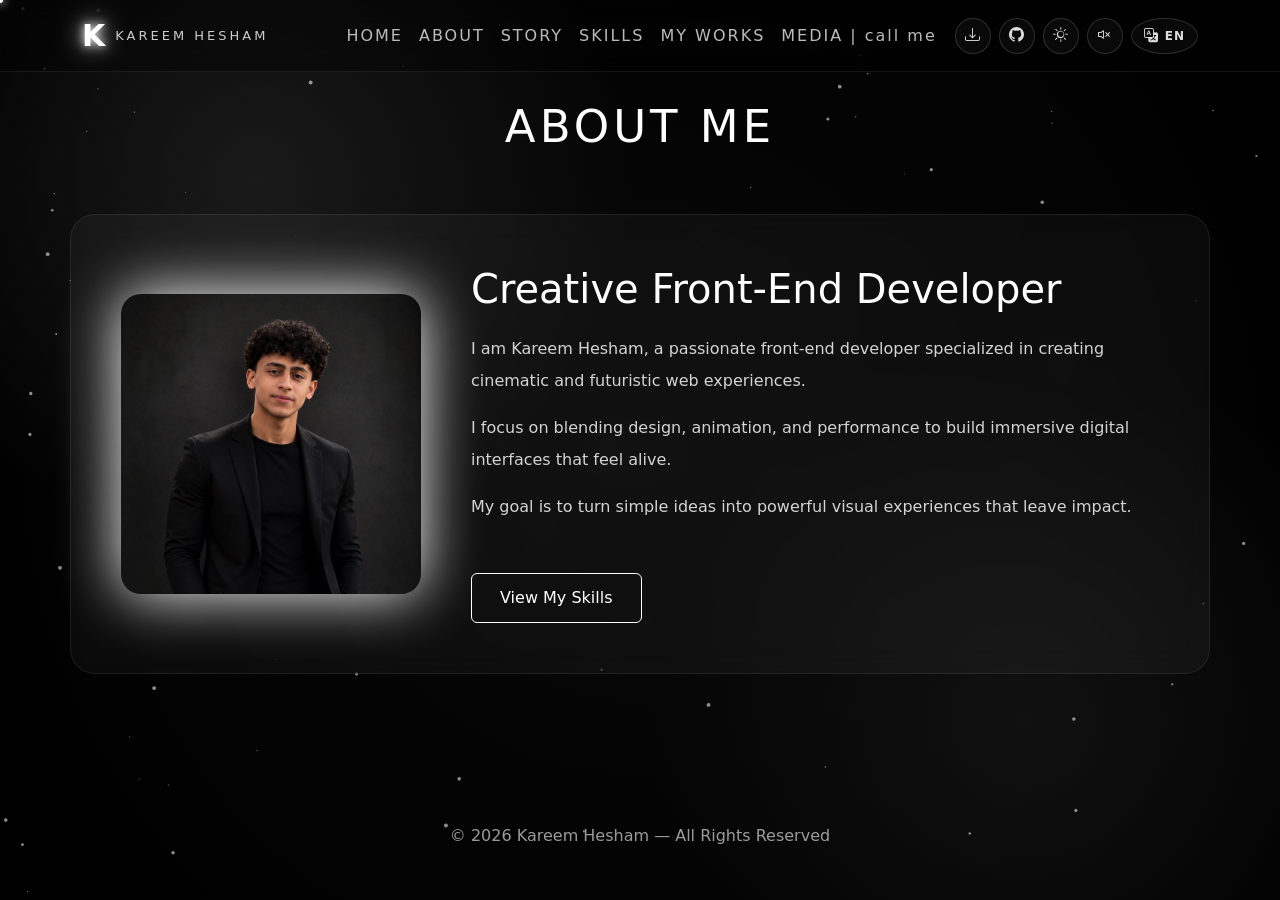
<file: about.html>
<!DOCTYPE html>
<html lang="en">

<head>

<meta charset="UTF-8">
<meta name="viewport" content="width=device-width, initial-scale=1.0">
<meta name="description" content="About Kareem Hesham — Creative Front-End Developer.">

<title>Kareem Hesham | About</title>
<link rel="icon" type="image/svg+xml" href="favicon.svg">
<link rel="manifest" href="manifest.json">
<meta name="theme-color" content="#000000">

<meta property="og:type" content="website">
<meta property="og:title" content="Kareem Hesham | About">
<meta property="og:description" content="About Kareem Hesham — Creative Front-End Developer.">
<meta property="og:image" content="profile.png">
<meta property="og:url" content="about.html">
<meta name="twitter:card" content="summary_large_image">
<meta name="twitter:title" content="Kareem Hesham | About">
<meta name="twitter:description" content="About Kareem Hesham — Creative Front-End Developer.">
<meta name="twitter:image" content="profile.png">
<link rel="preload" as="image" href="profile.png">

<link href="https://cdn.jsdelivr.net/npm/bootstrap@5.3.3/dist/css/bootstrap.min.css" rel="stylesheet">
<link href="https://cdn.jsdelivr.net/npm/bootstrap-icons@1.11.3/font/bootstrap-icons.min.css" rel="stylesheet">
<link rel="stylesheet" href="style.css">
<link rel="stylesheet" href="about.css">

</head>

<body>

<!-- BACKGROUND -->
<div class="bg"></div>
<canvas id="particles"></canvas>

<!-- CURSOR -->
<div class="cursor-dot"></div>
<div class="cursor-ring"></div>

<!-- NAVBAR -->
<nav class="navbar navbar-expand-lg navbar-dark cinematic-nav fixed-top">

<div class="container">

<a class="navbar-brand k-brand" href="index.html">
<span class="k-logo">K</span>
<span class="k-text">KAREEM HESHAM</span>
</a>

<button class="navbar-toggler" type="button"
data-bs-toggle="collapse"
data-bs-target="#nav">

<span class="navbar-toggler-icon"></span>

</button>

<div class="collapse navbar-collapse" id="nav">

<ul class="navbar-nav ms-auto">

<li class="nav-item">
<a class="nav-link nav-glow" href="index.html" data-i18n="nav.home">HOME</a>
</li>

<li class="nav-item">
<a class="nav-link nav-glow active" href="about.html" data-i18n="nav.about">ABOUT</a>
</li>

<li class="nav-item">
<a class="nav-link nav-glow" href="story.html" data-i18n="nav.story">STORY</a>
</li>

<li class="nav-item">
<a class="nav-link nav-glow" href="skills.html" data-i18n="nav.skills">SKILLS</a>
</li>

<li class="nav-item">
<a class="nav-link nav-glow" href="myworks.html" data-i18n="nav.works">MY WORKS</a>
</li>

<li class="nav-item">
<a class="nav-link nav-glow" href="media.htm" data-i18n="nav.media">MEDIA | call me</a>
</li>


<li class="nav-item nav-utils">
<a class="nav-icon-btn" href="cv.pdf" download title="Download CV" data-i18n-title="cv.download"><i class="bi bi-download"></i></a>
<a class="nav-icon-btn" href="https://github.com/k06439841-collab" target="_blank" rel="noopener" title="GitHub"><i class="bi bi-github"></i></a>
<button type="button" class="nav-icon-btn" id="glowToggle" title="Toggle glow intensity" data-i18n-title="glow.toggle"><i class="bi bi-brightness-high"></i></button>
<button type="button" class="nav-icon-btn" id="soundToggle" title="Toggle click sound" data-i18n-title="sound.toggle"><i class="bi bi-volume-mute"></i></button>
<button type="button" class="nav-icon-btn lang-toggle-btn" id="langToggle" title="Switch language"><i class="bi bi-translate"></i><span id="langLabel">EN</span></button>
</li>

</ul>

</div>

</div>

</nav>

<!-- ABOUT SECTION -->
<section class="section container">

<h2 class="section-title" data-i18n="about.title">ABOUT ME</h2>

<div class="glass about-box reveal">

<!-- IMAGE -->
<div class="about-image">
<img src="profile.png" alt="Kareem Hesham profile photo">
</div>

<!-- CONTENT -->
<div class="about-content">

<h3 data-i18n="about.role">Creative Front-End Developer</h3>

<p data-i18n="about.p1">
I am Kareem Hesham, a passionate front-end developer specialized in creating cinematic and futuristic web experiences.
</p>

<p data-i18n="about.p2">
I focus on blending design, animation, and performance to build immersive digital interfaces that feel alive.
</p>

<p data-i18n="about.p3">
My goal is to turn simple ideas into powerful visual experiences that leave impact.
</p>

<a href="skills.html" class="btn btn-glow" data-i18n="about.cta">
View My Skills
</a>

</div>

</div>

</section>

<!-- FOOTER -->
<footer>
© 2026 Kareem Hesham — All Rights Reserved
</footer>

<script src="https://cdn.jsdelivr.net/npm/bootstrap@5.3.3/dist/js/bootstrap.bundle.min.js"></script>
<script>window.KH_PAGE = "about";</script>
<script src="i18n.js"></script>
<script src="java.js"></script>


<div class="bat-signal" id="batSignal">
<img src="batman-logo.svg" alt="Batman signal">
<p>YOU FOUND THE SIGNAL</p>
</div>

</body>
</html>
</file>
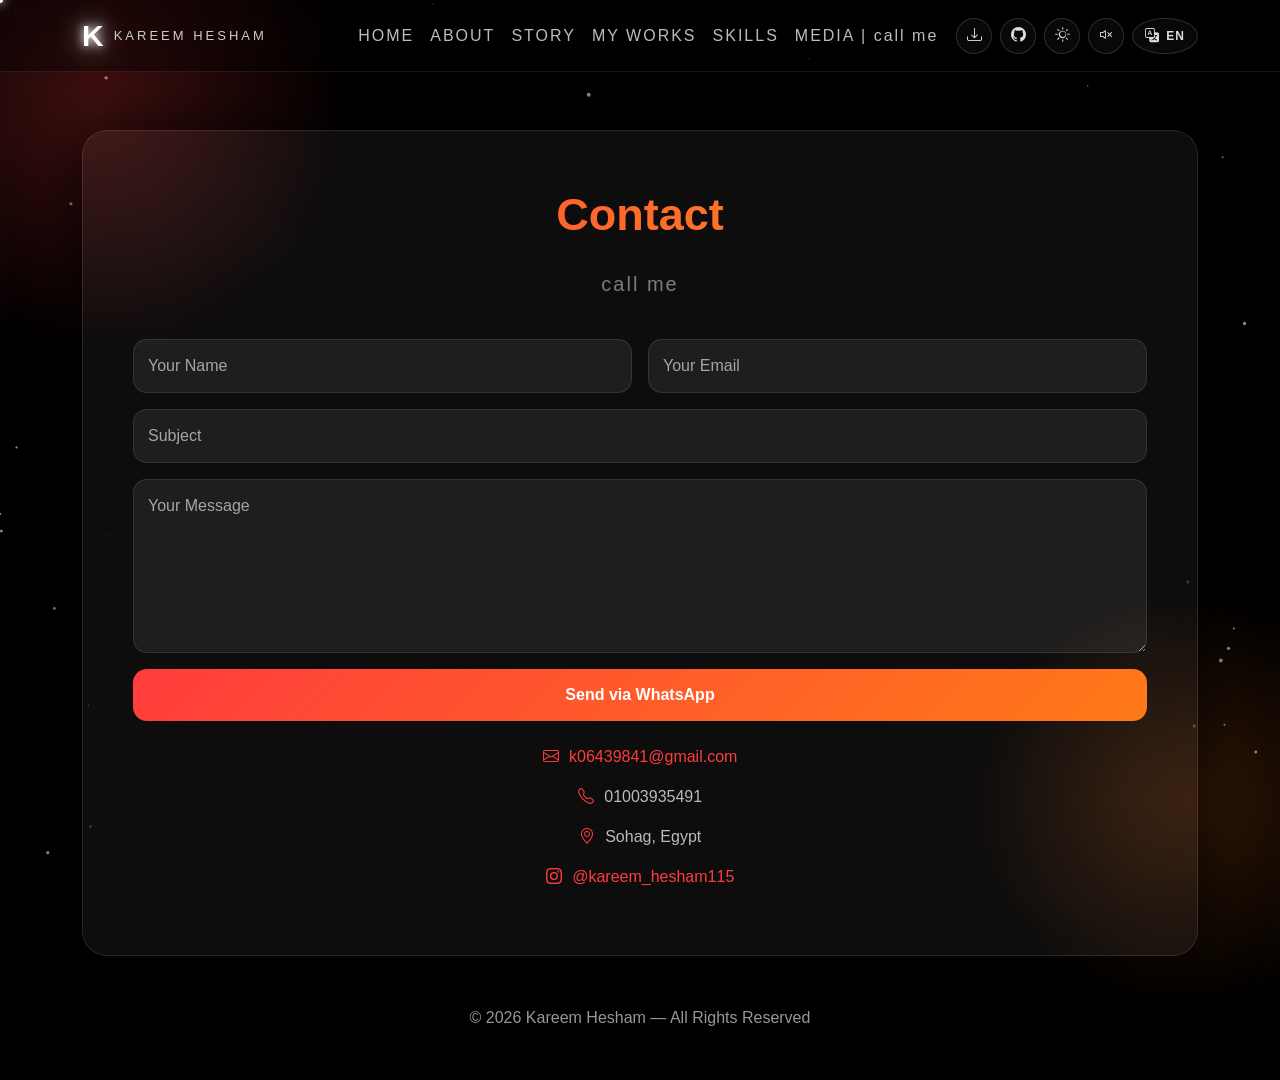
<file: media.htm>
<!DOCTYPE html>
<html lang="en">

<head>
<meta charset="UTF-8">
<meta name="viewport" content="width=device-width, initial-scale=1.0">
<meta name="description" content="Contact Kareem Hesham — Creative Front-End Developer.">

<title>Contact | Kareem Hesham</title>
<link rel="icon" type="image/svg+xml" href="favicon.svg">
<link rel="manifest" href="manifest.json">
<meta name="theme-color" content="#000000">

<meta property="og:type" content="website">
<meta property="og:title" content="Contact | Kareem Hesham">
<meta property="og:description" content="Contact Kareem Hesham — Creative Front-End Developer.">
<meta property="og:image" content="profile.png">
<meta property="og:url" content="media.htm">
<meta name="twitter:card" content="summary_large_image">
<meta name="twitter:title" content="Contact | Kareem Hesham">
<meta name="twitter:description" content="Contact Kareem Hesham — Creative Front-End Developer.">
<meta name="twitter:image" content="profile.png">

<link rel="stylesheet" href="style.css">
<link href="https://cdn.jsdelivr.net/npm/bootstrap@5.3.3/dist/css/bootstrap.min.css" rel="stylesheet">
<link href="https://cdn.jsdelivr.net/npm/bootstrap-icons@1.11.3/font/bootstrap-icons.min.css" rel="stylesheet">

<style>

body {
    margin: 0;
    font-family: Arial, sans-serif;
    color: #fff;
    background: #000;
    overflow-x: hidden;
}

.bg-glow {
    position: fixed;
    width: 600px;
    height: 600px;
    background: radial-gradient(circle, rgba(255,60,60,0.25), transparent 60%);
    top: -200px;
    left: -200px;
    animation: moveGlow 8s infinite alternate ease-in-out;
    z-index: 0;
}

.bg-glow2 {
    position: fixed;
    width: 500px;
    height: 500px;
    background: radial-gradient(circle, rgba(255,120,30,0.2), transparent 60%);
    bottom: -150px;
    right: -150px;
    animation: moveGlow2 10s infinite alternate ease-in-out;
    z-index: 0;
}

@keyframes moveGlow {
    from { transform: translate(0,0); }
    to { transform: translate(100px, 80px); }
}

@keyframes moveGlow2 {
    from { transform: translate(0,0); }
    to { transform: translate(-120px, -80px); }
}

.cinematic-box {
    position: relative;
    z-index: 2;
    margin-top: 130px;
    background: rgba(255,255,255,0.05);
    border: 1px solid rgba(255,255,255,0.1);
    backdrop-filter: blur(20px);
    border-radius: 25px;
    padding: 50px;
    box-shadow: 0 0 60px rgba(0,0,0,0.7);
    animation: fadeIn 1.2s ease;
}

@keyframes fadeIn {
    from { opacity: 0; transform: translateY(30px); }
    to { opacity: 1; transform: translateY(0); }
}

.title {
    font-size: 45px;
    font-weight: bold;
    text-align: center;
    background: linear-gradient(90deg, #ff3c3c, #ff9a18);
    -webkit-background-clip: text;
    -webkit-text-fill-color: transparent;
}

.subtitle {
    text-align: center;
    color: #aaa;
    margin-bottom: 40px;
}

.form-control {
    background: rgba(255,255,255,0.07);
    border: 1px solid rgba(255,255,255,0.1);
    color: #fff;
    border-radius: 14px;
    padding: 14px;
    transition: 0.3s;
}

.form-control:focus {
    background: rgba(255,255,255,0.1);
    border-color: #ff3c3c;
    box-shadow: 0 0 15px rgba(255,60,60,0.2);
    color: #fff;
}

.btn-cinematic {
    background: linear-gradient(135deg, #ff3c3c, #ff7a18);
    border: none;
    border-radius: 14px;
    padding: 14px;
    font-weight: bold;
    transition: 0.3s;
    color: #fff;
}

.btn-cinematic:hover {
    transform: scale(1.05);
    box-shadow: 0 0 25px rgba(255,60,60,0.4);
}

.contact-info {
    text-align: center;
    margin-top: 30px;
    color: #bbb;
}

.contact-info i {
    color: #ff3c3c;
    margin-right: 6px;
}

.cinematic-box:hover {
    transform: translateY(-5px);
    transition: 0.4s;
}

.form-control::placeholder {
    color: rgba(255, 255, 255, 0.6) !important;
    opacity: 1;
}

</style>

</head>

<body>

<div class="bg-glow"></div>
<div class="bg-glow2"></div>
<canvas id="particles"></canvas>

<div class="cursor-dot"></div>
<div class="cursor-ring"></div>

<header>
<nav class="navbar navbar-expand-lg navbar-dark cinematic-nav fixed-top">

<div class="container">

<a class="navbar-brand k-brand" href="index.html">
<span class="k-logo">K</span>
<span class="k-text">KAREEM HESHAM</span>
</a>

<button class="navbar-toggler" type="button"
data-bs-toggle="collapse"
data-bs-target="#nav">

<span class="navbar-toggler-icon"></span>

</button>

<div class="collapse navbar-collapse" id="nav">

<ul class="navbar-nav ms-auto">

<li class="nav-item">
<a class="nav-link nav-glow" href="index.html" data-i18n="nav.home">HOME</a>
</li>

<li class="nav-item">
<a class="nav-link nav-glow" href="about.html" data-i18n="nav.about">ABOUT</a>
</li>

<li class="nav-item">
<a class="nav-link nav-glow" href="story.html" data-i18n="nav.story">STORY</a>
</li>

<li class="nav-item">
<a class="nav-link nav-glow" href="myworks.html" data-i18n="nav.works">MY WORKS</a>
</li>

<li class="nav-item">
<a class="nav-link nav-glow" href="skills.html" data-i18n="nav.skills">SKILLS</a>
</li>

<li class="nav-item">
<a class="nav-link nav-glow active" href="media.htm" data-i18n="nav.media">MEDIA | call me</a>
</li>


<li class="nav-item nav-utils">
<a class="nav-icon-btn" href="cv.pdf" download title="Download CV" data-i18n-title="cv.download"><i class="bi bi-download"></i></a>
<a class="nav-icon-btn" href="https://github.com/k06439841-collab" target="_blank" rel="noopener" title="GitHub"><i class="bi bi-github"></i></a>
<button type="button" class="nav-icon-btn" id="glowToggle" title="Toggle glow intensity" data-i18n-title="glow.toggle"><i class="bi bi-brightness-high"></i></button>
<button type="button" class="nav-icon-btn" id="soundToggle" title="Toggle click sound" data-i18n-title="sound.toggle"><i class="bi bi-volume-mute"></i></button>
<button type="button" class="nav-icon-btn lang-toggle-btn" id="langToggle" title="Switch language"><i class="bi bi-translate"></i><span id="langLabel">EN</span></button>
</li>

</ul>

</div>

</div>

</nav>
</header>

<div class="container">

    <div class="cinematic-box reveal">

        <div class="title" data-i18n="media.title">Contact</div>
        <div class="subtitle" data-i18n="media.subtitle">call me</div>

        <form id="contactForm">
            <div class="row g-3">

                <div class="col-md-6">
                    <input type="text" id="nameInput" class="form-control" placeholder="Your Name" data-i18n-placeholder="media.name" required>
                </div>

                <div class="col-md-6">
                    <input type="email" id="emailInput" class="form-control" placeholder="Your Email" data-i18n-placeholder="media.email" required>
                </div>

                <div class="col-12">
                    <input type="text" id="subjectInput" class="form-control" placeholder="Subject" data-i18n-placeholder="media.subject">
                </div>

                <div class="col-12">
                    <textarea id="messageInput" class="form-control" rows="6" placeholder="Your Message" data-i18n-placeholder="media.message" required></textarea>
                </div>

                <div class="col-12">
                    <button type="button" class="btn btn-cinematic w-100" onclick="sendWhatsApp()" data-i18n="media.send">
                        Send via WhatsApp
                    </button>
                </div>

            </div>
        </form>

        <div class="contact-info mt-4">
            <p>
                <i class="bi bi-envelope"></i>
                <a href="mailto:k06439841@gmail.com" style="color:#ff3c3c; text-decoration:none;">
                    k06439841@gmail.com
                </a>
            </p>
            <p><i class="bi bi-telephone"></i> 01003935491</p>
            <p><i class="bi bi-geo-alt"></i> Sohag, Egypt</p>
            <p>
                <i class="bi bi-instagram"></i>
                <a href="https://www.instagram.com/kareem_hesham115/" target="_blank" style="color:#ff3c3c; text-decoration:none;">
                    @kareem_hesham115
                </a>
            </p>
        </div>

    </div>

</div>

<footer>
© 2026 Kareem Hesham — All Rights Reserved
</footer>

<script>
function sendWhatsApp() {
    const name = document.getElementById("nameInput").value.trim();
    const email = document.getElementById("emailInput").value.trim();
    const subject = document.getElementById("subjectInput").value.trim();
    const message = document.getElementById("messageInput").value.trim();

    if (!name || !email || !message) {
        const lang = (window.KH && KH.currentLang) ? KH.currentLang : "en";
        alert(lang === "ar" ? "من فضلك اكتب اسمك وإيميلك ورسالتك الأول" : "Please fill in your name, email, and message first");
        return;
    }

    const phone = "201003935491"; // مصر بدون صفر + كود الدولة 20

    const text =
`Hello Kareem 👋
Name: ${name}
Email: ${email}
Subject: ${subject}
Message: ${message}`;

    const url = `https://wa.me/${phone}?text=${encodeURIComponent(text)}`;

    window.open(url, "_blank");
}
</script>

<script src="https://cdn.jsdelivr.net/npm/bootstrap@5.3.3/dist/js/bootstrap.bundle.min.js"></script>
<script>window.KH_PAGE = "media";</script>
<script src="i18n.js"></script>
<script src="java.js"></script>


<div class="bat-signal" id="batSignal">
<img src="batman-logo.svg" alt="Batman signal">
<p>YOU FOUND THE SIGNAL</p>
</div>

</body>
</html>
</file>
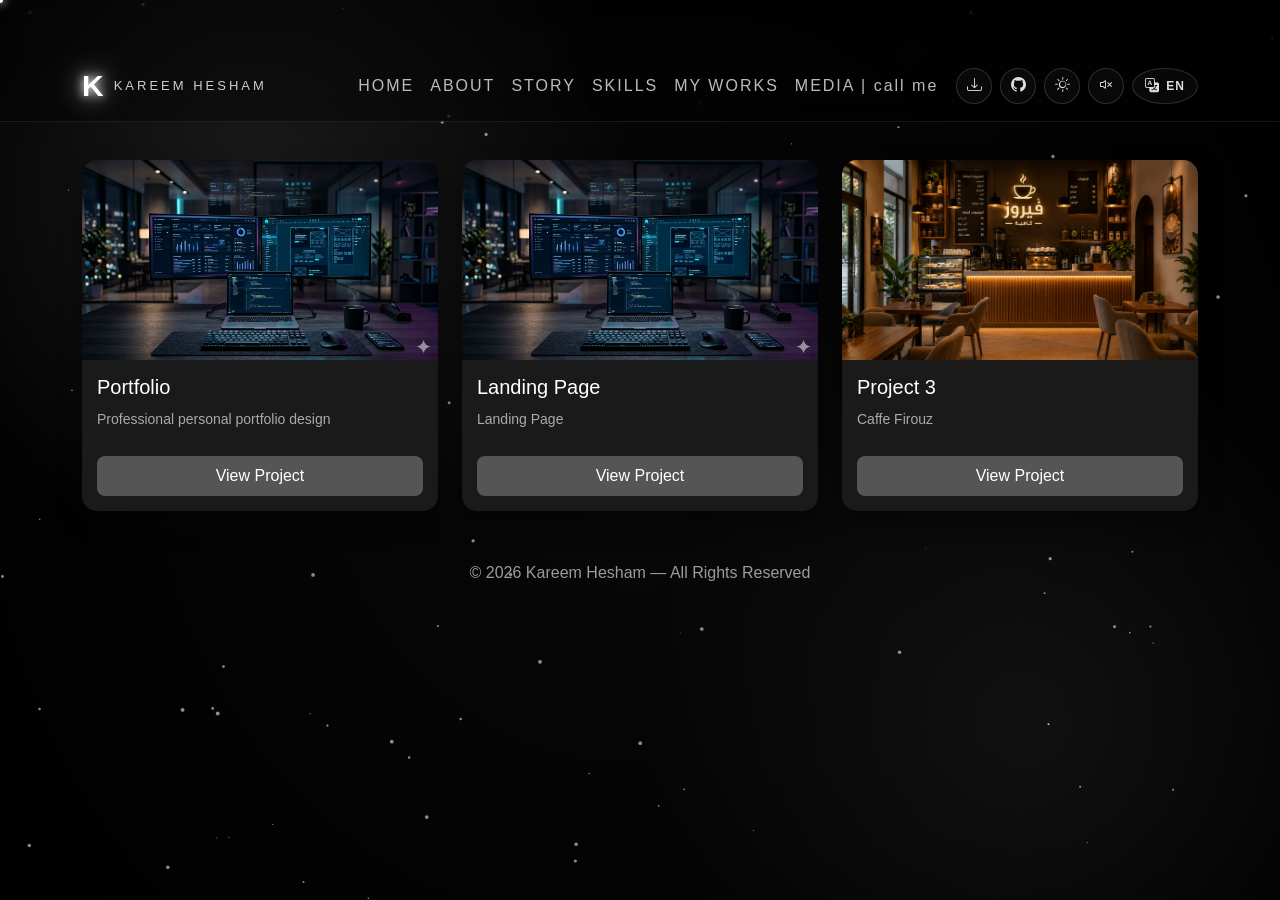
<file: myworks.html>
<!DOCTYPE html>
<html lang="en">
<head>
<meta charset="UTF-8">
<meta name="viewport" content="width=device-width, initial-scale=1.0">
<meta name="description" content="Kareem Hesham's front-end projects and works.">
<title>My Works | Kareem Hesham</title>
<link rel="icon" type="image/svg+xml" href="favicon.svg">
<link rel="manifest" href="manifest.json">
<meta name="theme-color" content="#000000">

<meta property="og:type" content="website">
<meta property="og:title" content="My Works | Kareem Hesham">
<meta property="og:description" content="Kareem Hesham's front-end projects and works.">
<meta property="og:image" content="work-portfolio.jpeg">
<meta property="og:url" content="myworks.html">
<meta name="twitter:card" content="summary_large_image">
<meta name="twitter:title" content="My Works | Kareem Hesham">
<meta name="twitter:description" content="Kareem Hesham's front-end projects and works.">
<meta name="twitter:image" content="work-portfolio.jpeg">
<link rel="preload" as="image" href="work-portfolio.jpeg">

<link href="https://cdn.jsdelivr.net/npm/bootstrap@5.3.3/dist/css/bootstrap.min.css" rel="stylesheet">
<link href="https://cdn.jsdelivr.net/npm/bootstrap-icons@1.11.3/font/bootstrap-icons.min.css" rel="stylesheet">
<link rel="stylesheet" href="style.css">

<style>
body {
    background: #0f0f0f;
    color: #fff;
    font-family: Arial, sans-serif;
}

.header {
    text-align: center;
    padding: 60px 20px 30px;
}

.header h1 {
    font-size: 40px;
    font-weight: bold;
}

.header p {
    color: #aaa;
}

header{
    margin-top: 10rem;
}

.container{
    margin-top: 50px;
}
</style>
</head>

<body>

<div class="bg"></div>
<canvas id="particles"></canvas>

<div class="cursor-dot"></div>
<div class="cursor-ring"></div>

<header>
<nav class="navbar navbar-expand-lg navbar-dark cinematic-nav fixed-top">

<div class="container">

<a class="navbar-brand k-brand" href="index.html">
<span class="k-logo">K</span>
<span class="k-text">KAREEM HESHAM</span>
</a>

<button class="navbar-toggler" type="button"
data-bs-toggle="collapse"
data-bs-target="#nav">

<span class="navbar-toggler-icon"></span>

</button>

<div class="collapse navbar-collapse" id="nav">

<ul class="navbar-nav ms-auto">

<li class="nav-item">
<a class="nav-link nav-glow" href="index.html" data-i18n="nav.home">HOME</a>
</li>

<li class="nav-item">
<a class="nav-link nav-glow" href="about.html" data-i18n="nav.about">ABOUT</a>
</li>

<li class="nav-item">
<a class="nav-link nav-glow" href="story.html" data-i18n="nav.story">STORY</a>
</li>

<li class="nav-item">
<a class="nav-link nav-glow" href="skills.html" data-i18n="nav.skills">SKILLS</a>
</li>

<li class="nav-item">
<a class="nav-link nav-glow active" href="myworks.html" data-i18n="nav.works">MY WORKS</a>
</li>

<li class="nav-item">
<a class="nav-link nav-glow" href="media.htm" data-i18n="nav.media">MEDIA | call me</a>
</li>


<li class="nav-item nav-utils">
<a class="nav-icon-btn" href="cv.pdf" download title="Download CV" data-i18n-title="cv.download"><i class="bi bi-download"></i></a>
<a class="nav-icon-btn" href="https://github.com/k06439841-collab" target="_blank" rel="noopener" title="GitHub"><i class="bi bi-github"></i></a>
<button type="button" class="nav-icon-btn" id="glowToggle" title="Toggle glow intensity" data-i18n-title="glow.toggle"><i class="bi bi-brightness-high"></i></button>
<button type="button" class="nav-icon-btn" id="soundToggle" title="Toggle click sound" data-i18n-title="sound.toggle"><i class="bi bi-volume-mute"></i></button>
<button type="button" class="nav-icon-btn lang-toggle-btn" id="langToggle" title="Switch language"><i class="bi bi-translate"></i><span id="langLabel">EN</span></button>
</li>

</ul>

</div>

</div>

</nav>
</header>

<div class="container">
    <div class="row g-4">

        <!-- الكارد الأول -->
        <div class="col-md-4">
            <div class="work-card reveal">
                <img src="work-portfolio.jpeg" alt="Portfolio project screenshot">
                <div class="content">
                    <h5 data-i18n="works.card1.title">Portfolio</h5>
                    <p data-i18n="works.card1.desc">Professional personal portfolio design</p>
                    <a href="index.html" class="btn-view" target="_blank" data-i18n="works.viewProject">
                        View Project
                    </a>
                </div>
            </div>
        </div>

        <!-- الكارد الثاني -->
        <div class="col-md-4">
            <div class="work-card reveal">
                <img src="work-portfolio.jpeg" alt="Landing page project screenshot">
                <div class="content">
                    <h5 data-i18n="works.card2.title">Landing Page</h5>
                    <p data-i18n="works.card2.desc">Landing Page</p>
                    <a href="https://k06439841-collab.github.io/-Landing-Page/"
                       class="btn-view"
                       target="_blank" data-i18n="works.viewProject">
                        View Project
                    </a>
                </div>
            </div>
        </div>

        <!-- الكارد الثالث -->
        <div class="col-md-4">
            <div class="work-card reveal">
                <img src="work-dashboard.png" alt="Caffe Firouz project screenshot">
                <div class="content">
                    <h5 data-i18n="works.card3.title">Project 3</h5>
                    <p data-i18n="works.card3.desc">Caffe Firouz</p>
                    <a href="./fairuz_cafe_fixed/index.html" class="btn-view" target="_blank" data-i18n="works.viewProject">
                        View Project
                    </a>
                </div>
            </div>
        </div>

    </div>
</div>

<footer>
© 2026 Kareem Hesham — All Rights Reserved
</footer>

<script src="https://cdn.jsdelivr.net/npm/bootstrap@5.3.3/dist/js/bootstrap.bundle.min.js"></script>
<script>window.KH_PAGE = "works";</script>
<script src="i18n.js"></script>
<script src="java.js"></script>


<div class="bat-signal" id="batSignal">
<img src="batman-logo.svg" alt="Batman signal">
<p>YOU FOUND THE SIGNAL</p>
</div>

</body>
</html>
</file>
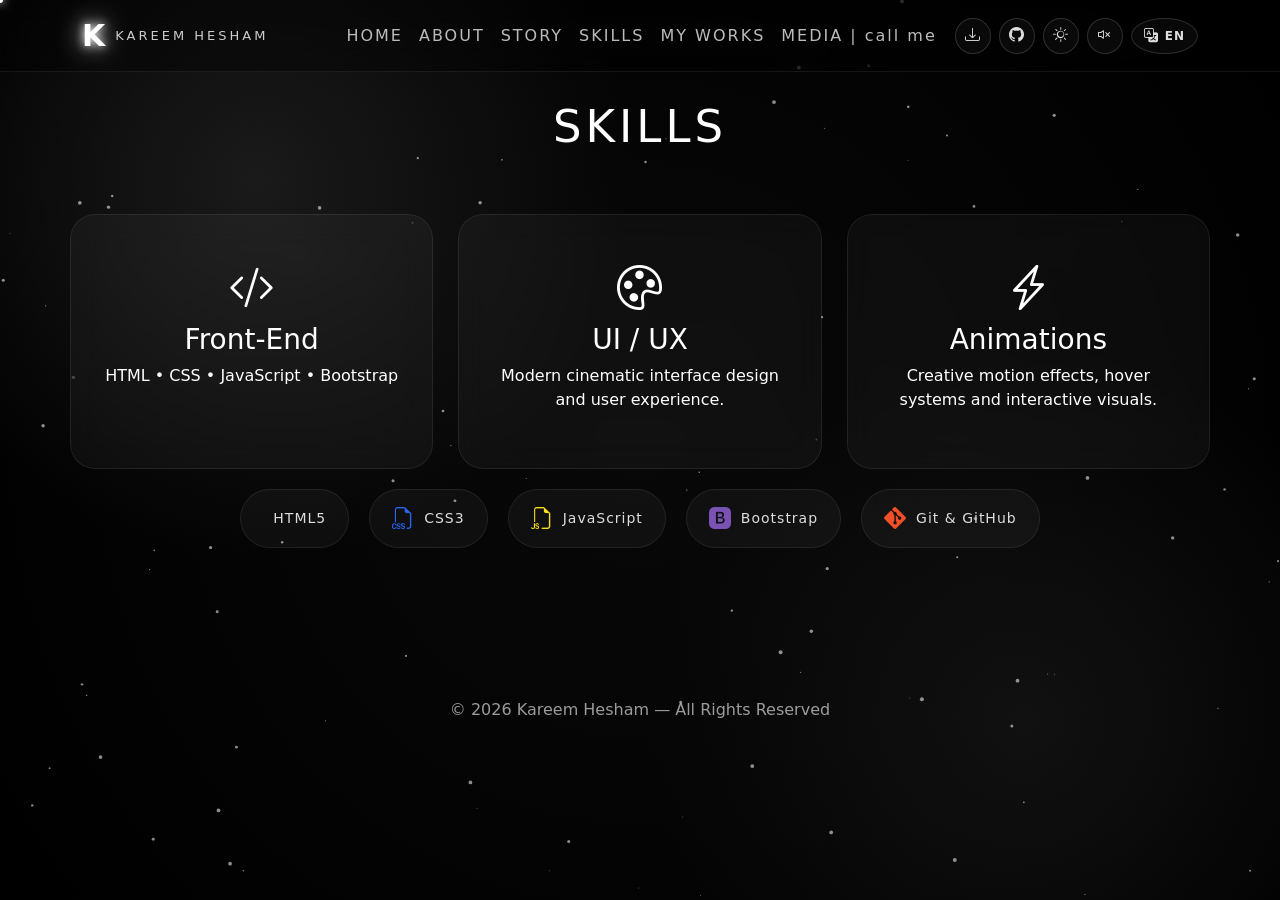
<file: skills.html>
<!DOCTYPE html>
<html lang="en">

<head>
<meta charset="utf-8">
<meta name="viewport" content="width=device-width, initial-scale=1">
<meta name="description" content="Front-end, UI/UX, and animation skills of Kareem Hesham.">

<title>Skills | Kareem Hesham</title>
<link rel="icon" type="image/svg+xml" href="favicon.svg">
<link rel="manifest" href="manifest.json">
<meta name="theme-color" content="#000000">

<meta property="og:type" content="website">
<meta property="og:title" content="Skills | Kareem Hesham">
<meta property="og:description" content="Front-end, UI/UX, and animation skills of Kareem Hesham.">
<meta property="og:image" content="profile.png">
<meta property="og:url" content="skills.html">
<meta name="twitter:card" content="summary_large_image">
<meta name="twitter:title" content="Skills | Kareem Hesham">
<meta name="twitter:description" content="Front-end, UI/UX, and animation skills of Kareem Hesham.">
<meta name="twitter:image" content="profile.png">

<link href="https://cdn.jsdelivr.net/npm/bootstrap@5.3.3/dist/css/bootstrap.min.css" rel="stylesheet">
<link href="https://cdn.jsdelivr.net/npm/bootstrap-icons@1.11.3/font/bootstrap-icons.min.css" rel="stylesheet">
<link rel="stylesheet" href="style.css">

</head>

<body>

<div class="bg"></div>
<canvas id="particles"></canvas>

<div class="cursor-dot"></div>
<div class="cursor-ring"></div>

<header>
<nav class="navbar navbar-expand-lg navbar-dark cinematic-nav fixed-top">

<div class="container">

<a class="navbar-brand k-brand" href="index.html">
<span class="k-logo">K</span>
<span class="k-text">KAREEM HESHAM</span>
</a>

<button class="navbar-toggler" type="button"
data-bs-toggle="collapse"
data-bs-target="#nav">

<span class="navbar-toggler-icon"></span>

</button>

<div class="collapse navbar-collapse" id="nav">

<ul class="navbar-nav ms-auto">

<li class="nav-item">
<a class="nav-link nav-glow" href="index.html" data-i18n="nav.home">HOME</a>
</li>

<li class="nav-item">
<a class="nav-link nav-glow" href="about.html" data-i18n="nav.about">ABOUT</a>
</li>

<li class="nav-item">
<a class="nav-link nav-glow" href="story.html" data-i18n="nav.story">STORY</a>
</li>

<li class="nav-item">
<a class="nav-link nav-glow active" href="skills.html" data-i18n="nav.skills">SKILLS</a>
</li>

<li class="nav-item">
<a class="nav-link nav-glow" href="myworks.html" data-i18n="nav.works">MY WORKS</a>
</li>

<li class="nav-item">
<a class="nav-link nav-glow" href="media.htm" data-i18n="nav.media">MEDIA | call me</a>
</li>


<li class="nav-item nav-utils">
<a class="nav-icon-btn" href="cv.pdf" download title="Download CV" data-i18n-title="cv.download"><i class="bi bi-download"></i></a>
<a class="nav-icon-btn" href="https://github.com/k06439841-collab" target="_blank" rel="noopener" title="GitHub"><i class="bi bi-github"></i></a>
<button type="button" class="nav-icon-btn" id="glowToggle" title="Toggle glow intensity" data-i18n-title="glow.toggle"><i class="bi bi-brightness-high"></i></button>
<button type="button" class="nav-icon-btn" id="soundToggle" title="Toggle click sound" data-i18n-title="sound.toggle"><i class="bi bi-volume-mute"></i></button>
<button type="button" class="nav-icon-btn lang-toggle-btn" id="langToggle" title="Switch language"><i class="bi bi-translate"></i><span id="langLabel">EN</span></button>
</li>

</ul>

</div>

</div>

</nav>
</header>

<section class="section container" id="skills">

<h2 class="section-title" data-i18n="skills.title">

SKILLS

</h2>

<div class="grid">

<div class="glass-card reveal">

<i class="bi bi-code-slash"></i>

<h3 data-i18n="skills.frontend.title">Front-End</h3>

<p data-i18n="skills.frontend.desc">
HTML • CSS • JavaScript • Bootstrap
</p>

</div>

<div class="glass-card reveal">

<i class="bi bi-palette"></i>

<h3 data-i18n="skills.uiux.title">UI / UX</h3>

<p data-i18n="skills.uiux.desc">
Modern cinematic interface design and user experience.
</p>

</div>

<div class="glass-card reveal">

<i class="bi bi-lightning-charge"></i>

<h3 data-i18n="skills.anim.title">Animations</h3>

<p data-i18n="skills.anim.desc">
Creative motion effects, hover systems and interactive visuals.
</p>

</div>

</div>

<div class="tech-stack reveal">

<div class="tech-pill">
<i class="bi bi-filetype-html5" style="color:#e34f26;"></i>
<span>HTML5</span>
</div>

<div class="tech-pill">
<i class="bi bi-filetype-css" style="color:#2965f1;"></i>
<span>CSS3</span>
</div>

<div class="tech-pill">
<i class="bi bi-filetype-js" style="color:#f7df1e;"></i>
<span>JavaScript</span>
</div>

<div class="tech-pill">
<i class="bi bi-bootstrap-fill" style="color:#7952b3;"></i>
<span>Bootstrap</span>
</div>

<div class="tech-pill">
<i class="bi bi-git" style="color:#f34f29;"></i>
<span>Git & GitHub</span>
</div>

</div>

</section>

<footer>
© 2026 Kareem Hesham — All Rights Reserved
</footer>

<script src="https://cdn.jsdelivr.net/npm/bootstrap@5.3.3/dist/js/bootstrap.bundle.min.js"></script>
<script>window.KH_PAGE = "skills";</script>
<script src="i18n.js"></script>
<script src="java.js"></script>


<div class="bat-signal" id="batSignal">
<img src="batman-logo.svg" alt="Batman signal">
<p>YOU FOUND THE SIGNAL</p>
</div>

</body>
</html>
</file>
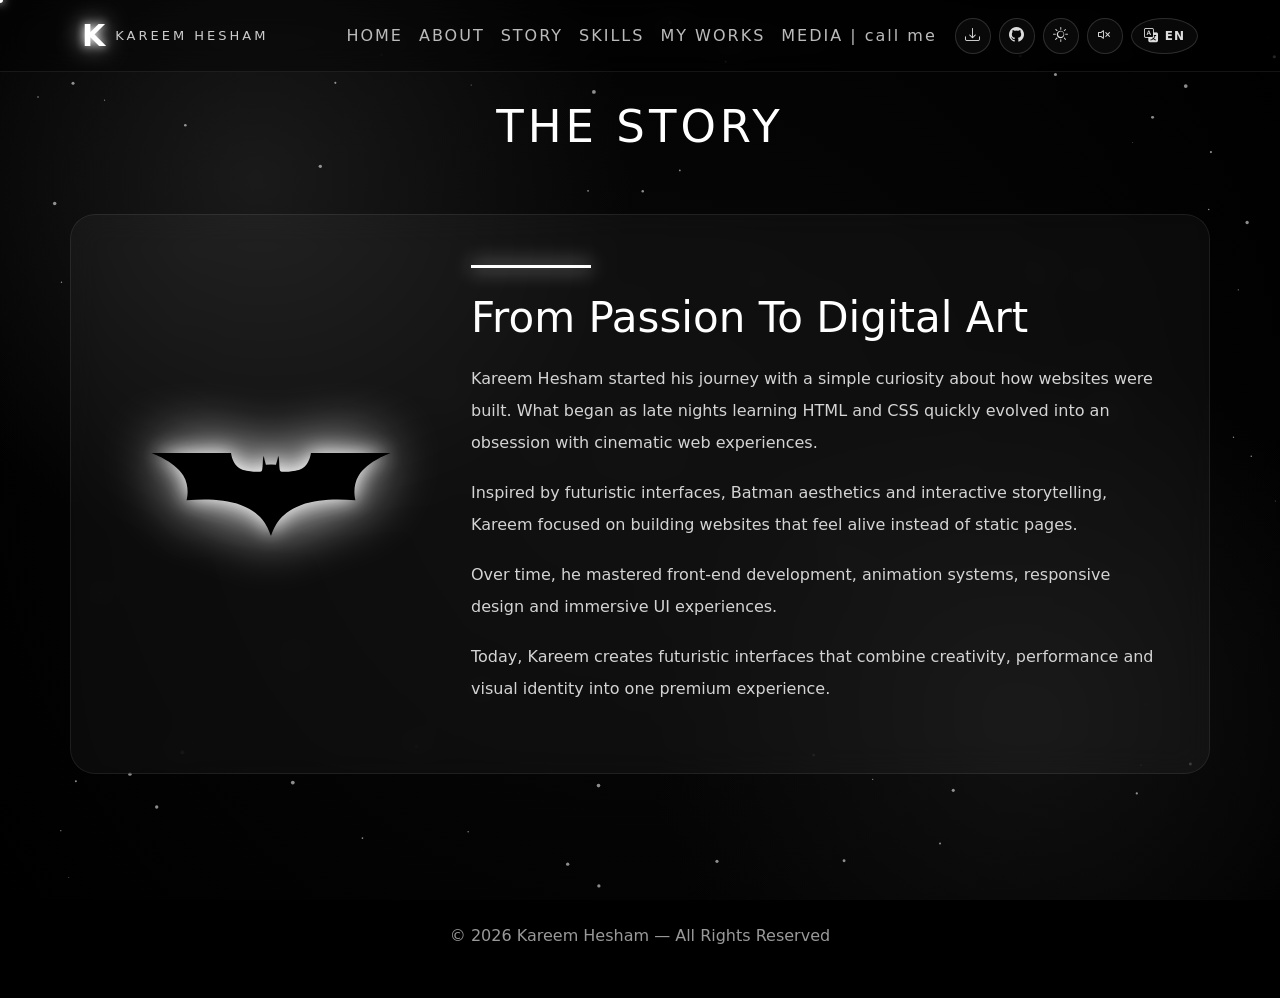
<file: story.html>
<!DOCTYPE html>
<html lang="en">

<head>
<meta charset="UTF-8">
<meta name="viewport" content="width=device-width, initial-scale=1">
<meta name="description" content="The story behind Kareem Hesham's journey into cinematic front-end development.">

<title>Story | Kareem Hesham</title>
<link rel="icon" type="image/svg+xml" href="favicon.svg">
<link rel="manifest" href="manifest.json">
<meta name="theme-color" content="#000000">

<meta property="og:type" content="website">
<meta property="og:title" content="Story | Kareem Hesham">
<meta property="og:description" content="The story behind Kareem Hesham's journey into cinematic front-end development.">
<meta property="og:image" content="profile.png">
<meta property="og:url" content="story.html">
<meta name="twitter:card" content="summary_large_image">
<meta name="twitter:title" content="Story | Kareem Hesham">
<meta name="twitter:description" content="The story behind Kareem Hesham's journey into cinematic front-end development.">
<meta name="twitter:image" content="profile.png">
<link rel="preload" as="image" href="batman-logo.svg">

<link href="https://cdn.jsdelivr.net/npm/bootstrap@5.3.3/dist/css/bootstrap.min.css" rel="stylesheet">
<link href="https://cdn.jsdelivr.net/npm/bootstrap-icons@1.11.3/font/bootstrap-icons.min.css" rel="stylesheet">
<link rel="stylesheet" href="style.css">
</head>

<body>

<div class="bg"></div>
<canvas id="particles"></canvas>

<div class="cursor-dot"></div>
<div class="cursor-ring"></div>

<header>
<nav class="navbar navbar-expand-lg navbar-dark cinematic-nav fixed-top">

<div class="container">

<a class="navbar-brand k-brand" href="index.html">
<span class="k-logo">K</span>
<span class="k-text">KAREEM HESHAM</span>
</a>

<button class="navbar-toggler" type="button"
data-bs-toggle="collapse"
data-bs-target="#nav">

<span class="navbar-toggler-icon"></span>

</button>

<div class="collapse navbar-collapse" id="nav">

<ul class="navbar-nav ms-auto">

<li class="nav-item">
<a class="nav-link nav-glow" href="index.html" data-i18n="nav.home">HOME</a>
</li>

<li class="nav-item">
<a class="nav-link nav-glow" href="about.html" data-i18n="nav.about">ABOUT</a>
</li>

<li class="nav-item">
<a class="nav-link nav-glow active" href="story.html" data-i18n="nav.story">STORY</a>
</li>

<li class="nav-item">
<a class="nav-link nav-glow" href="skills.html" data-i18n="nav.skills">SKILLS</a>
</li>

<li class="nav-item">
<a class="nav-link nav-glow" href="myworks.html" data-i18n="nav.works">MY WORKS</a>
</li>

<li class="nav-item">
<a class="nav-link nav-glow" href="media.htm" data-i18n="nav.media">MEDIA | call me</a>
</li>


<li class="nav-item nav-utils">
<a class="nav-icon-btn" href="cv.pdf" download title="Download CV" data-i18n-title="cv.download"><i class="bi bi-download"></i></a>
<a class="nav-icon-btn" href="https://github.com/k06439841-collab" target="_blank" rel="noopener" title="GitHub"><i class="bi bi-github"></i></a>
<button type="button" class="nav-icon-btn" id="glowToggle" title="Toggle glow intensity" data-i18n-title="glow.toggle"><i class="bi bi-brightness-high"></i></button>
<button type="button" class="nav-icon-btn" id="soundToggle" title="Toggle click sound" data-i18n-title="sound.toggle"><i class="bi bi-volume-mute"></i></button>
<button type="button" class="nav-icon-btn lang-toggle-btn" id="langToggle" title="Switch language"><i class="bi bi-translate"></i><span id="langLabel">EN</span></button>
</li>

</ul>

</div>

</div>

</nav>
</header>

<section class="section container" id="story">

<h2 class="section-title" data-i18n="story.title">

THE STORY

</h2>

<div class="story-box reveal">

<div class="story-logo">

<img src="batman-logo.svg" alt="Batman Logo">

</div>

<div class="story-content">

<span class="story-line"></span>

<h3 data-i18n="story.heading">

From Passion To Digital Art

</h3>

<p data-i18n="story.p1">

Kareem Hesham started his journey with a simple curiosity about how websites were built.
What began as late nights learning HTML and CSS quickly evolved into an obsession with cinematic web experiences.

</p>

<p data-i18n="story.p2">

Inspired by futuristic interfaces, Batman aesthetics and interactive storytelling,
Kareem focused on building websites that feel alive instead of static pages.

</p>

<p data-i18n="story.p3">

Over time, he mastered front-end development, animation systems, responsive design and immersive UI experiences.

</p>

<p data-i18n="story.p4">

Today, Kareem creates futuristic interfaces that combine creativity, performance and visual identity into one premium experience.

</p>

</div>

</div>

</section>

<footer>
© 2026 Kareem Hesham — All Rights Reserved
</footer>

<script src="https://cdn.jsdelivr.net/npm/bootstrap@5.3.3/dist/js/bootstrap.bundle.min.js"></script>
<script>window.KH_PAGE = "story";</script>
<script src="i18n.js"></script>
<script src="java.js"></script>


<div class="bat-signal" id="batSignal">
<img src="batman-logo.svg" alt="Batman signal">
<p>YOU FOUND THE SIGNAL</p>
</div>

</body>
</html>
</file>
<file: style.css>
/* =========================
   RESET
========================= */

*{
    margin:0;
    padding:0;
    box-sizing:border-box;
}

html{
    scroll-behavior:smooth;
}

body{
    background:#000;
    color:#fff;
    overflow-x:hidden;
    font-family:system-ui;
    cursor:none;
}

/* keep native cursor on touch devices (custom cursor is hidden by JS there) */
@media(pointer:coarse){
    body{
        cursor:auto;
    }
}

/* =========================
   FLASH
========================= */

.flash{
    position:fixed;
    inset:0;
    background:#fff;
    z-index:9999;
    animation:flash .8s ease forwards;
    pointer-events:none;
}

@keyframes flash{
    to{
        opacity:0;
        visibility:hidden;
    }
}

/* =========================
   SPLASH
========================= */

.splash{
    position:fixed;
    inset:0;
    display:flex;
    justify-content:center;
    align-items:center;
    flex-direction:column;
    background:radial-gradient(circle,#111,#000 70%);
    z-index:9998;
    overflow:hidden;
    animation:fadeOut 1s ease forwards;
    animation-delay:5s;
}

@keyframes fadeOut{
    to{
        opacity:0;
        visibility:hidden;
    }
}

/* =========================
   FLOAT PARTICLES (splash only)
========================= */

.particle{
    position:absolute;
    width:4px;
    height:4px;
    background:#fff;
    border-radius:50%;
    opacity:.7;
    animation:float 5s linear infinite;
}

@keyframes float{

    from{
        transform:translateY(100vh);
        opacity:0;
    }

    to{
        transform:translateY(-20vh);
        opacity:1;
    }
}

/* =========================
   GLITCH
========================= */

.glitch{
    position:absolute;
    inset:0;

    background:repeating-linear-gradient(
        0deg,
        rgba(255,255,255,.03),
        rgba(255,255,255,.03) 1px,
        transparent 1px,
        transparent 3px
    );

    animation:glitch .2s infinite;
}

@keyframes glitch{

    0%{transform:translate(0);}
    50%{transform:translate(-1px,1px);}
    100%{transform:translate(1px,-1px);}
}

/* =========================
   LOGO
========================= */

.logo{

    width:260px;

    filter:
    drop-shadow(0 0 10px #fff)
    drop-shadow(0 0 30px #fff)
    drop-shadow(0 0 90px rgba(255,255,255,.5));

    animation:
    intro 1.5s ease,
    pulse 2s infinite;
}

@keyframes intro{

    0%{
        transform:scale(.1) rotate(-20deg);
        opacity:0;
    }

    100%{
        transform:scale(1);
        opacity:1;
    }
}

@keyframes pulse{

    0%,100%{
        transform:scale(1);
    }

    50%{
        transform:scale(1.05);
    }
}

/* =========================
   TYPING
========================= */

.text{
    margin-top:25px;
    font-size:24px;
    font-weight:bold;
    letter-spacing:6px;
}

#laserText{

    border-right:2px solid #fff;
    padding-right:5px;

    animation:blink .7s infinite;
}

@keyframes blink{

    0%,50%{
        border-color:#fff;
    }

    51%,100%{
        border-color:transparent;
    }
}

/* =========================
   NAV UTILITY ICONS
========================= */

.nav-utils{
    display:flex;
    align-items:center;
    gap:8px;
    margin-left:10px;
    margin-top:6px;
}

@media(min-width:992px){
    .nav-utils{
        margin-top:0;
    }
}

.nav-icon-btn{
    display:inline-flex;
    align-items:center;
    justify-content:center;

    width:36px;
    height:36px;

    border:1px solid rgba(255,255,255,.15);
    border-radius:50%;

    background:rgba(255,255,255,.03);
    color:#ddd !important;

    font-size:15px;

    text-decoration:none;
    cursor:pointer;

    transition:.3s;
}

.nav-icon-btn:hover{
    background:#fff;
    color:#000 !important;
    box-shadow:0 0 15px rgba(255,255,255,.4);
}

.nav-icon-btn.active-toggle{
    background:#fff;
    color:#000 !important;
}

/* =========================
   LANGUAGE TOGGLE
========================= */

.lang-toggle-btn{
    width:auto;
    padding:0 12px;
    gap:6px;
    font-size:12px;
    font-weight:700;
    letter-spacing:1px;
}

.lang-toggle-btn i{
    font-size:14px;
}

/* =========================
   RTL (Arabic) SUPPORT
   Keeps the cinematic layout intact while flipping text
   alignment and a few directional details.
========================= */

body.lang-ar{
    text-align:right;
}

body.lang-ar .navbar-nav{
    text-align:right;
}

body.lang-ar .about-content,
body.lang-ar .story-content{
    text-align:right;
}

body.lang-ar .hero,
body.lang-ar .section-title,
body.lang-ar .work-card .content{
    text-align:center;
}

body.lang-ar .k-text{
    letter-spacing:0;
}

/* =========================
   LOW-GLOW MODE
   (toggled via the brightness icon — softer shadows for
   long reading sessions / dim rooms)
========================= */

body.low-glow .logo,
body.low-glow .story-logo img,
body.low-glow .about-image img{
    filter:
    drop-shadow(0 0 4px rgba(255,255,255,.5))
    drop-shadow(0 0 10px rgba(255,255,255,.25));
}

body.low-glow .title span,
body.low-glow .k-logo{
    text-shadow:0 0 8px rgba(255,255,255,.5);
}

body.low-glow .btn-glow:hover{
    box-shadow:0 0 12px rgba(255,255,255,.5);
}

body.low-glow .bg{
    opacity:.6;
}

/* =========================
   BAT-SIGNAL EASTER EGG
========================= */

.bat-signal{
    position:fixed;
    inset:0;
    z-index:20000;

    display:flex;
    align-items:center;
    justify-content:center;

    background:radial-gradient(circle, rgba(20,20,20,.92), rgba(0,0,0,.98) 70%);

    opacity:0;
    pointer-events:none;

    transition:opacity .6s ease;
}

.bat-signal.show{
    opacity:1;
}

.bat-signal img{
    width:220px;

    filter:
    drop-shadow(0 0 30px #fff)
    drop-shadow(0 0 80px rgba(255,255,255,.6));

    animation:batPulse 1.4s ease-in-out infinite;
}

@keyframes batPulse{
    0%,100%{ transform:scale(1); }
    50%{ transform:scale(1.08); }
}

.bat-signal p{
    position:absolute;
    bottom:12%;
    letter-spacing:4px;
    color:rgba(255,255,255,.6);
    font-size:13px;
}

/* =========================
   TECH STACK ICONS
========================= */

.tech-stack{
    display:flex;
    flex-wrap:wrap;
    justify-content:center;
    gap:20px;

    margin-top:20px;
}

.tech-pill{
    display:flex;
    align-items:center;
    gap:10px;

    padding:12px 22px;

    background:rgba(255,255,255,.04);
    border:1px solid rgba(255,255,255,.08);
    border-radius:50px;

    transition:.3s;
}

.tech-pill:hover{
    transform:translateY(-5px);
    box-shadow:0 0 25px rgba(255,255,255,.12);
}

.tech-pill i{
    font-size:22px;
}

.tech-pill span{
    font-size:14px;
    letter-spacing:1px;
    color:#ddd;
}

/* =========================
   LOADING PERCENTAGE
========================= */

.splash-progress{
    margin-top:30px;

    font-size:14px;

    letter-spacing:3px;

    color:rgba(255,255,255,.55);
}

/* =========================
   SCROLL REVEAL
========================= */

.reveal{
    opacity:0;
    transform:translateY(45px);
    transition:opacity .8s ease, transform .8s ease;
}

.reveal.active{
    opacity:1;
    transform:translateY(0);
}

/* =========================
   TEXT SCRAMBLE
========================= */

.scramble-char{
    color:rgba(255,255,255,.45);
}

/* =========================
   SKIP INTRO BUTTON
========================= */

.skip-intro{

    position:absolute;

    bottom:40px;
    right:40px;

    background:transparent;

    border:1px solid rgba(255,255,255,.4);
    border-radius:30px;

    color:rgba(255,255,255,.75);

    font-size:13px;
    letter-spacing:2px;

    padding:10px 22px;

    cursor:pointer;

    opacity:0;

    animation:skipFadeIn .5s ease forwards;
    animation-delay:1.2s;

    transition:.3s;
}

.skip-intro:hover{

    color:#000;
    background:#fff;

    box-shadow:0 0 20px rgba(255,255,255,.5);
}

@keyframes skipFadeIn{
    to{
        opacity:1;
    }
}

@media(max-width:600px){

    .skip-intro{
        bottom:25px;
        right:50%;
        transform:translateX(50%);
        font-size:12px;
        padding:8px 18px;
    }
}

/* =========================
   BACKGROUND
========================= */

.bg{
    position:fixed;
    inset:0;
    z-index:-3;

    background:
    radial-gradient(circle at 20% 20%,#1a1a1a,transparent 30%),
    radial-gradient(circle at 80% 80%,#111,transparent 30%),
    radial-gradient(circle at center,#080808,#000);

    animation:bgMove 12s infinite alternate;
}

@keyframes bgMove{

    from{
        transform:scale(1);
    }

    to{
        transform:scale(1.1);
    }
}

/* =========================
   CANVAS
========================= */

#particles{
    position:fixed;
    inset:0;
    z-index:-2;
}

/* =========================
   CUSTOM CURSOR
========================= */

.cursor-dot,
.cursor-ring{
    position:fixed;
    top:0;
    left:0;
    pointer-events:none;
    z-index:10000;
    transform:translate(-50%,-50%);
}

.cursor-dot{

    width:6px;
    height:6px;

    background:#fff;
    border-radius:50%;

    box-shadow:0 0 8px #fff, 0 0 16px rgba(255,255,255,.6);

    transition:width .2s, height .2s, background .2s;
}

.cursor-ring{

    width:34px;
    height:34px;

    border:1px solid rgba(255,255,255,.55);
    border-radius:50%;

    box-shadow:0 0 12px rgba(255,255,255,.25) inset;

    transition:width .25s ease, height .25s ease, border-color .25s ease, box-shadow .25s ease;
}

.cursor-ring.cursor-hover{
    width:54px;
    height:54px;
    border-color:#fff;
    box-shadow:0 0 25px rgba(255,255,255,.5) inset, 0 0 20px rgba(255,255,255,.4);
}

.cursor-dot.cursor-hover{
    width:9px;
    height:9px;
}

.cursor-ring.cursor-click{
    width:26px;
    height:26px;
}

/* =========================
   NAVBAR
========================= */

.cinematic-nav{

    background:rgba(0,0,0,.35);

    backdrop-filter:blur(14px);

    border-bottom:1px solid rgba(255,255,255,.08);
}

.k-brand{
    display:flex;
    align-items:center;
    gap:10px;
}

.k-logo{

    font-size:30px;
    font-weight:900;

    text-shadow:
    0 0 10px #fff,
    0 0 25px #fff;
}

.k-text{
    letter-spacing:3px;
    color:#ccc;
    font-size:13px;
}

.nav-glow{

    color:#bbb !important;

    letter-spacing:2px;

    transition:.3s;
}

.nav-glow:hover{

    color:#fff !important;

    text-shadow:0 0 15px #fff;
}

/* =========================
   HERO
========================= */

.hero{

    min-height:100vh;

    display:flex;
    justify-content:center;
    align-items:center;
    flex-direction:column;

    text-align:center;

    position:relative;
}

.hero3d-canvas{
    position:absolute;
    inset:0;

    width:100%;
    height:100%;

    z-index:0;
    pointer-events:none;

    mask-image:radial-gradient(circle at center, black 35%, transparent 72%);
    -webkit-mask-image:radial-gradient(circle at center, black 35%, transparent 72%);
}

.hero-content{
    position:relative;
    z-index:1;
}

.title{

    font-size:75px;
    font-weight:900;

    animation:fadeUp 1.5s ease;
}

.title span{
    text-shadow:0 0 25px #fff;
}

.subtitle{

    margin-top:20px;

    font-size:20px;

    opacity:.7;

    letter-spacing:2px;
}

.btn-glow{

    margin-top:35px;

    border:1px solid #fff;

    color:#fff;

    padding:12px 28px;

    transition:.4s;
}

.btn-glow:hover{

    background:#fff;

    color:#000;

    transform:translateY(-5px);

    box-shadow:0 0 30px #fff;
}

/* =========================
   SECTIONS
========================= */

.section{
    padding:100px 0;
}

.section-title{

    text-align:center;

    margin-bottom:60px;

    font-size:45px;

    letter-spacing:4px;
}

/* =========================
   GLASS
========================= */

.glass,
.glass-card,
.story-box,
.timeline-box{

    background:rgba(255,255,255,.04);

    border:1px solid rgba(255,255,255,.08);

    backdrop-filter:blur(15px);

    border-radius:25px;
}

/* =========================
   ABOUT
========================= */

.glass{

    padding:40px;

    transition:.4s;
}

.glass:hover{

    transform:translateY(-10px);

    box-shadow:0 0 30px rgba(255,255,255,.08);
}

.about-text{

    line-height:2;

    color:#d4d4d4;

    font-size:18px;
}

/* =========================
   STORY
========================= */

.story-box{

    display:grid;

    grid-template-columns:300px 1fr;

    gap:50px;

    align-items:center;

    padding:50px;

    overflow:hidden;

    position:relative;
}

.story-logo{
    display:flex;
    justify-content:center;
}

.story-logo img{

    width:240px;

    filter:
    drop-shadow(0 0 10px #fff)
    drop-shadow(0 0 30px #fff);

    animation:pulse 2s infinite;
}

.story-content h3{

    font-size:42px;

    margin-bottom:20px;
}

.story-content p{

    color:#d4d4d4;

    line-height:2;

    margin-bottom:18px;
}

.story-line{

    display:block;

    width:120px;
    height:3px;

    background:#fff;

    margin-bottom:25px;

    box-shadow:0 0 20px #fff;
}

/* =========================
   SKILLS
========================= */

.grid{

    display:grid;

    grid-template-columns:repeat(3,1fr);

    gap:25px;
}

.glass-card{

    padding:40px 30px;

    text-align:center;

    transition:.4s;
}

.glass-card:hover{

    transform:translateY(-10px);

    box-shadow:0 0 35px rgba(255,255,255,.1);
}

.glass-card i{

    font-size:45px;

    margin-bottom:20px;
}

/* =========================
   TIMELINE
========================= */

.timeline{
    position:relative;
}

.timeline::before{

    content:"";

    position:absolute;

    left:50%;

    width:2px;
    height:100%;

    background:#fff;

    opacity:.2;
}

.timeline-item{

    width:50%;

    padding:30px;

    position:relative;
}

.timeline-item:nth-child(even){
    left:50%;
}

.timeline-box{

    padding:25px;

    transition:.4s;
}

.timeline-box:hover{

    transform:scale(1.03);

    box-shadow:0 0 25px rgba(255,255,255,.08);
}

/* =========================
   WORK CARDS (myworks.html)
========================= */

.work-card{
    background:#1a1a1a;
    border-radius:15px;
    overflow:hidden;
    transition:.3s;
    box-shadow:0 10px 25px rgba(0,0,0,.4);
    height:100%;
}

.work-card:hover{
    transform:translateY(-8px);
}

.work-card img{
    width:100%;
    height:200px;
    object-fit:cover;
}

.work-card .content{
    padding:15px;
}

.work-card h5{
    margin-bottom:10px;
}

.work-card p{
    font-size:14px;
    color:#aaa;
}

.btn-view{
    background:#555;
    border:none;
    padding:8px 15px;
    border-radius:8px;
    color:#fff;
    text-decoration:none;
    display:inline-block;
    margin-top:10px;
    transition:.3s;
    width:100%;
    text-align:center;
}

.btn-view:hover{
    background:#777;
}

/* =========================
   FOOTER
========================= */

footer{

    text-align:center;

    padding:50px 20px;

    opacity:.6;
}

/* =========================
   ANIMATIONS
========================= */

@keyframes fadeUp{

    from{
        opacity:0;
        transform:translateY(40px);
    }

    to{
        opacity:1;
        transform:translateY(0);
    }
}

/* =========================
   ABOUT PAGE LAYOUT
========================= */

.about-box{
    display:grid;
    grid-template-columns:300px 1fr;
    gap:50px;
    align-items:center;
    padding:50px;
}

.about-image img{
    width:100%;
    filter:drop-shadow(0 0 30px #fff);
    animation:pulse 2s infinite;
}

.about-content h3{
    font-size:40px;
    margin-bottom:20px;
}

.about-content p{
    line-height:2;
    color:#d4d4d4;
    margin-bottom:15px;
}

/* =========================
   RESPONSIVE
========================= */

@media(max-width:992px){

    .title{
        font-size:45px;
    }

    .grid{
        grid-template-columns:1fr;
    }

    .story-box{
        grid-template-columns:1fr;
        text-align:center;
    }

    .timeline::before{
        left:20px;
    }

    .timeline-item{
        width:100%;
        left:0 !important;
        padding-left:60px;
    }

    .about-box{
        grid-template-columns:1fr;
        text-align:center;
    }
}

/* =========================
   RTL TIMELINE FIX
   `left` is a physical property, so in RTL the even cards were pushed
   50% further right and fell off-screen. Mirror it for Arabic.
========================= */

body.lang-ar .timeline::before{
    left:auto;
    right:50%;
}

body.lang-ar .timeline-item:nth-child(even){
    left:auto;
    right:50%;
}

@media(max-width:992px){

    body.lang-ar .timeline::before{
        left:auto;
        right:20px;
    }

    body.lang-ar .timeline-item{
        left:auto !important;
        right:0 !important;
        padding-left:30px;
        padding-right:60px;
    }
}
</file>
<file: about.css>
img{

border-radius:20px;

}

/* =========================
   MOBILE RESPONSIVE
========================= */

@media (max-width: 768px) {

    .section {
        padding: 120px 15px 60px;
    }

    .section-title {
        font-size: 32px;
        text-align: center;
    }

    .about-box {
        display: flex;
        flex-direction: column;
        gap: 30px;
        padding: 25px;
        text-align: center;
    }

    .about-image img {
        width: 100%;
        max-width: 280px;
        margin: auto;
        display: block;
        border-radius: 20px;
    }

    .about-content h3 {
        font-size: 24px;
    }

    .about-content p {
        font-size: 15px;
        line-height: 1.8;
    }

    .btn-glow {
        width: 100%;
        padding: 14px;
        font-size: 15px;
    }

    .navbar-brand .k-text {
        font-size: 14px;
    }

    .nav-link {
        text-align: center;
        margin: 10px 0;
    }

    footer {
        font-size: 13px;
        padding: 20px 10px;
        text-align: center;
    }

}
</file>
